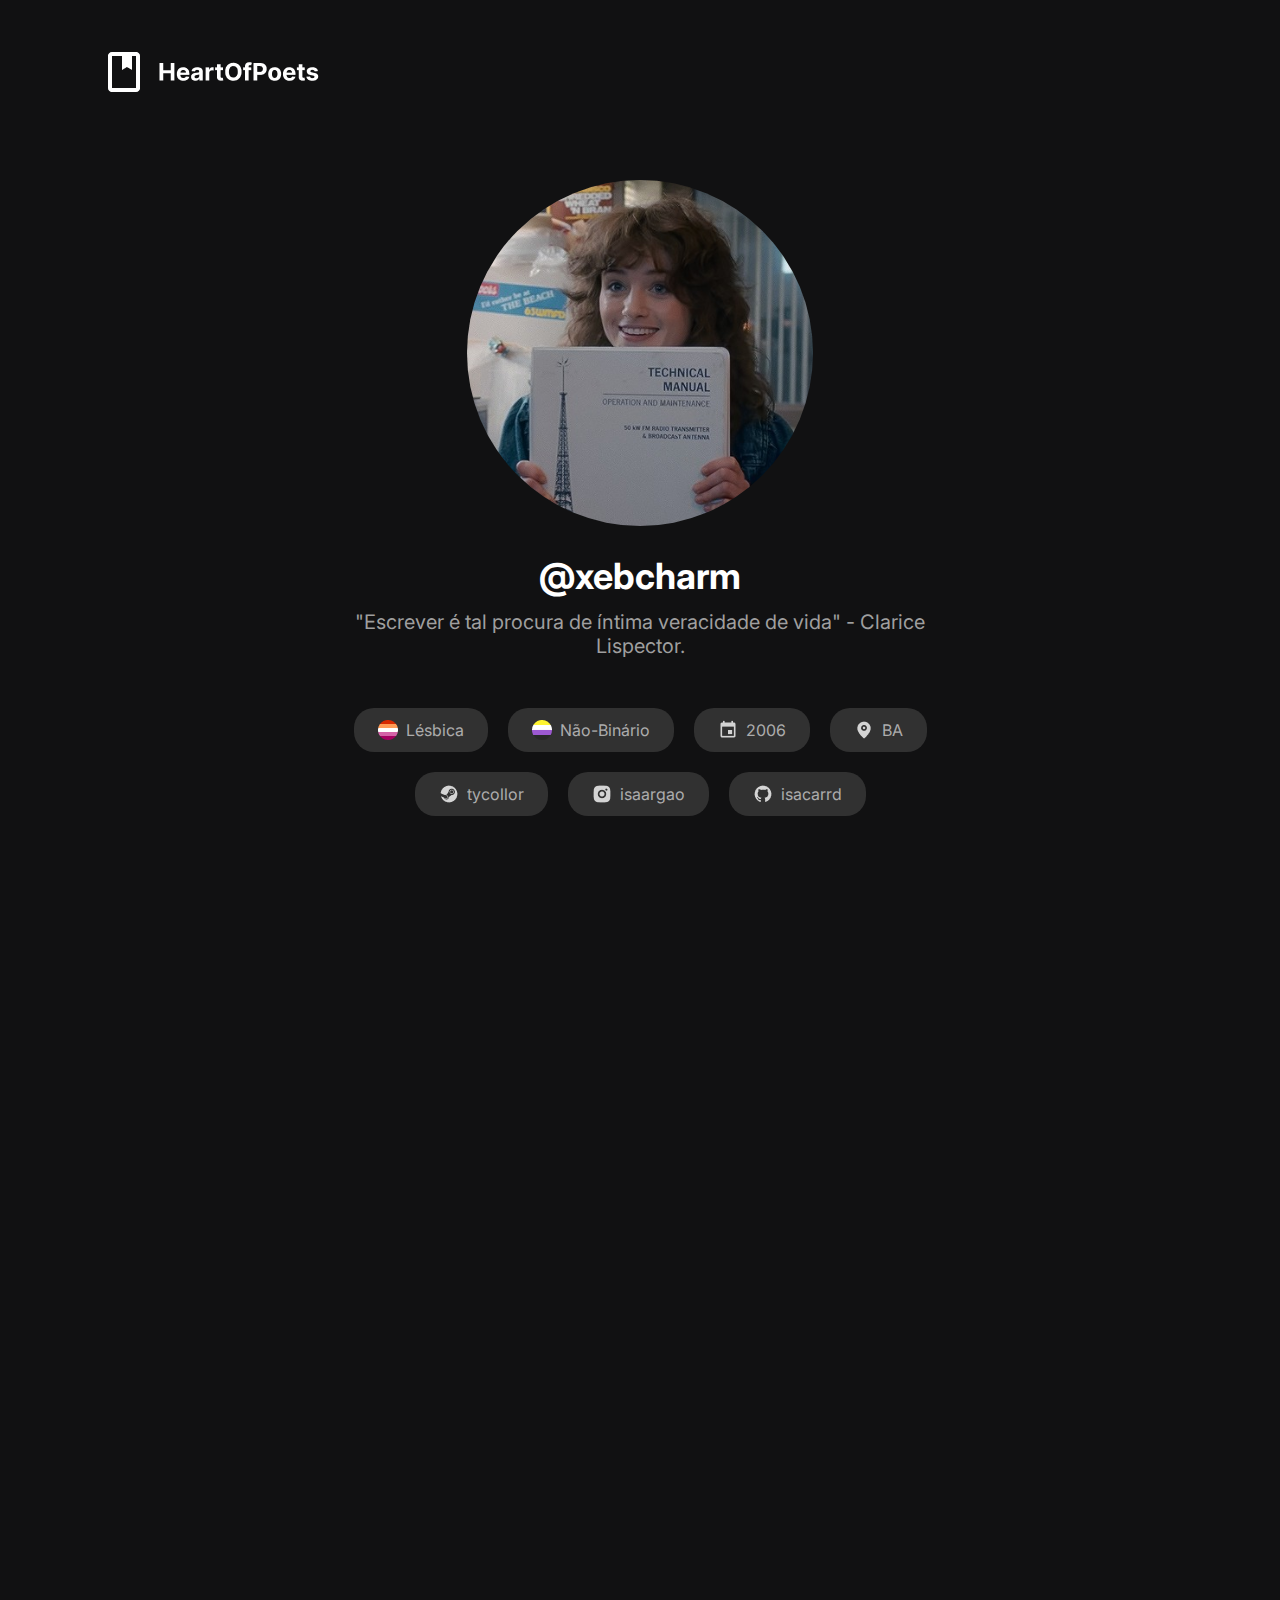
<file: index.html>
<!DOCTYPE html>
<html lang="pt-br">

<head>
  <meta charset="UTF-8">
  <meta name="viewport" content="width=device-width, initial-scale=1.0">
  <title>HeartOfPoets</title>
  <link rel="shortcut icon" href="/assets/images/book.png" type="image/x-icon">

  <link rel="preconnect" href="https://fonts.googleapis.com">
  <link rel="preconnect" href="https://fonts.gstatic.com" crossorigin>
  <link
    href="https://fonts.googleapis.com/css2?family=Inter:ital,opsz,wght@0,14..32,100..900;1,14..32,100..900&display=swap"
    rel="stylesheet">

  <link rel="stylesheet" href="/assets/css/index.css">
</head>

<body>
  <header>
    <picture>
      <source media="(max-width: 1050px)" srcset="assets/images/mobile/icon-mobile.png">
      <img src="assets/images/desktop/icon-deskt.png" alt="Logo">
    </picture>
  </header>
  <main>
    <div id="hero">
      <div id="txt-icon">
        <div id="icon">
          <img src="assets/images/icon-2.jpg" alt="Icon">
        </div>
        <div id="txt-hero">
          <span>@xebcharm</span>
          <p>"Escrever é tal procura de íntima veracidade de vida" - Clarice Lispector.</p>
        </div>
      </div>
      <div id="infos-card">
        <span class="info-card" id="lesb-com">Lésbica</span>
        <span class="info-card" id="nb-com">Não-Binário</span>
        <span class="info-card" id="age">2006</span>
        <span class="info-card" id="loc">BA</span>
        <span class="info-card" id="steam"><a href="https://steamcommunity.com/profiles/76561199152868980/" target="_blank" rel="author">tycollor</a></span>
        <span class="info-card" id="insta"><a href="https://www.instagram.com/isaargao_?igsh=MWZjOGdjNzYwbGVudQ=="
            target="_blank" rel="author">isaargao</a></span>
        <span class="info-card" id="github"><a href="https://github.com/isacarrd" target="_blank" rel="author">isacarrd</a></span>
      </div>
    </div>
  </main>
  <section id="poemas">
    <div class="txt">
      <h2>Poemas</h2>
      <p>Em meio a uma junção de letras minha alma transborda o que o coração é incapaz de falar.</p>
    </div>
    <div id="poema-ano">
      <a href="/assets/pages/2025.html" target="_self">
        <div class="poema-ano-card"><span>2025</span></div>
      </a>
      <a href="/assets/pages/2024.html" target="_self">
        <div class="poema-ano-card"><span>2024</span></div>
    </div>
    </a>
  </section>
  <section id="fotos">
    <div class="txt">
      <h2>Fotos</h2>
      <p>A vida é a perspectiva de algo que muitas vezes não enxergamos.</p>
    </div>
    <div id="cards">
      <div class="card-image"><img src="assets/images/img1.jpeg" alt="Farol da Barra"></div>
      <div class="card-image"><img src="assets/images/img6.jpeg" alt="Coqueiros"></div>
      <div class="card-image"><img src="assets/images/img5.jpeg" alt="Placa na praia"></div>
      <div class="card-image"><img src="assets/images/img3.jpeg" alt="Capela"></div>
      <div class="card-image"><img src="assets/images/img7.jpeg" alt="Vegetação"></div>
      <div class="card-image"><img src="assets/images/img4.jpeg" alt="Gato"></div>
      <div class="card-image"><img src="assets/images/img8.jpeg" alt="Árvore"></div>
      <div class="card-image"><img src="assets/images/img2.jpeg" alt="Parte de baixo do Farol"></div>
      <div class="card-image"><img src="assets/images/img9.jpeg" alt="Casal de macacos"></div>
      <div class="card-image"><img src="assets/images/img10.jpeg" alt="Casal de macacos"></div>
    </div>
  </section>
  <footer>
    <!--     <picture>
      <source media="(min-width: 1050px)" srcset="/assets/images/mobile/txt-foot-mobile.png">
      <img src="/assets/images/desktop/txt-foot-desktop.png" alt="Footer img">
    </picture> -->
    <p> 2025 | Desenvolvido por <a href="https://github.com/isacarrd/heartOfPoets" target="_blank" rel="author">@isacarrd</a></p>
  </footer>
</body>

</html>
</file>
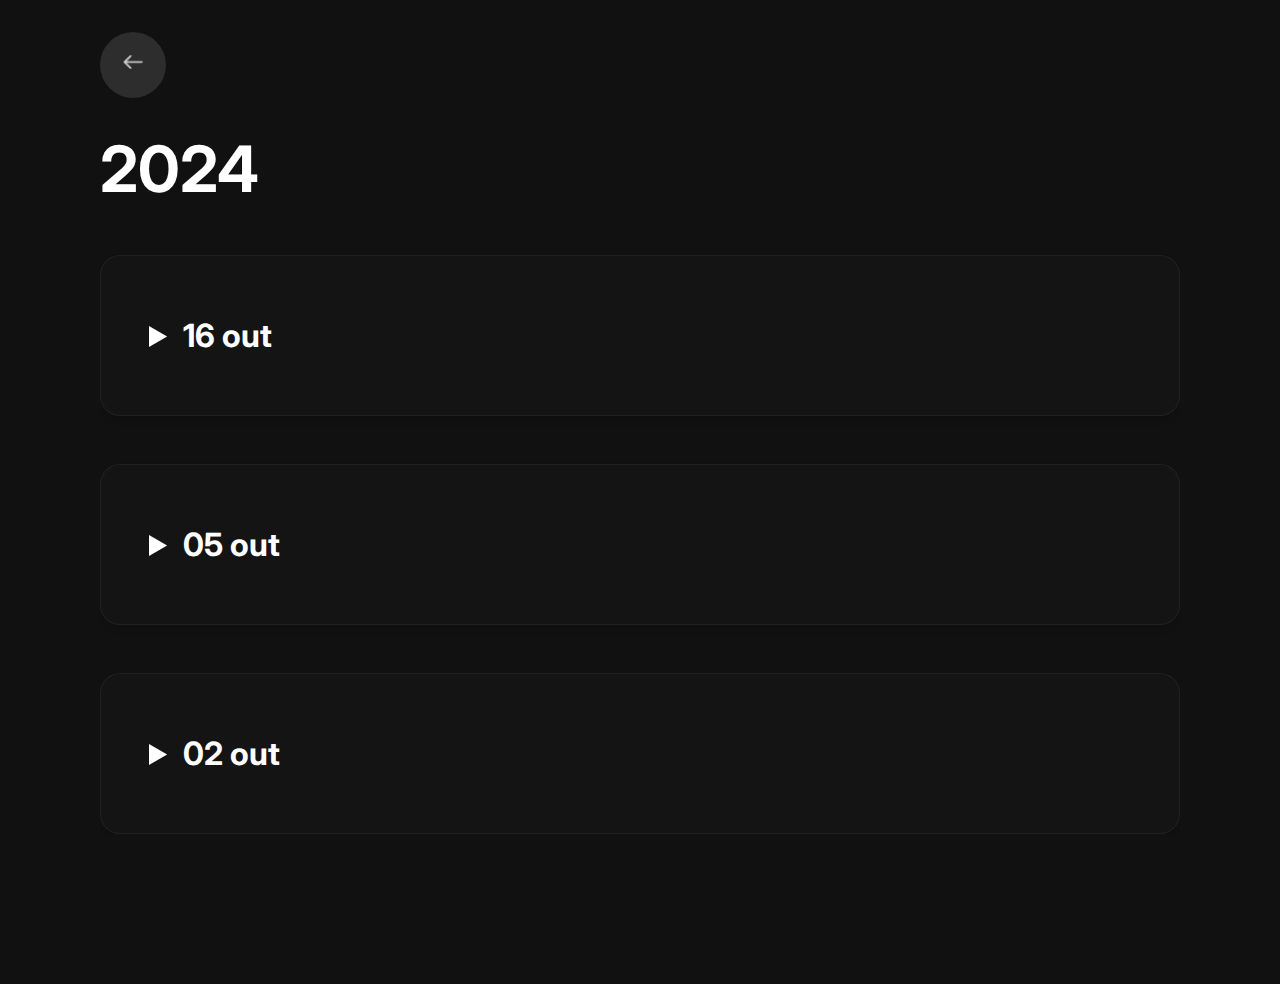
<file: assets/pages/2024.html>
<!DOCTYPE html>
<html lang="pt-br">

<head>
  <meta charset="UTF-8">
  <meta name="viewport" content="width=device-width, initial-scale=1.0">
  <title>2024</title>
  <link rel="shortcut icon" href="/assets/images/book.png" type="image/x-icon">
  <link rel="preconnect" href="https://fonts.googleapis.com">
  <link rel="preconnect" href="https://fonts.gstatic.com" crossorigin>
  <link
    href="https://fonts.googleapis.com/css2?family=Inter:ital,opsz,wght@0,14..32,100..900;1,14..32,100..900&display=swap"
    rel="stylesheet">

  <link rel="stylesheet" href="/assets/css/index.css">
  <link rel="stylesheet" href="/assets/css/pages.css">
  <link rel="stylesheet" href="/assets/css/footer.css">
</head>

<body>
  <main>
    <div class="conteudo">
      <div class="header">
        <div class="botao-voltar">
          <a href="/index.html" target="_self">
            <button>
              <span></span>
              <!--             <picture>
                    <source media="(max-width: 1050px)" srcset="/assets/images/mobile/icons/arrow-left-mobile.png">
                    <img src="/assets/images/desktop/icons/arrow-left-desktop.png" alt="Voltar">
                  </picture> -->
            </button>
          </a>
        </div>
        <div class="txt">
          <h1>2024</h1>
        </div>
      </div>
      <div class="poe-cont">
        <details class="animacao">
          <summary>16 out</summary>
          <div class="poema-txt">
            <p class="poema">Respingos finos do céu tocam a terra suja
              Como pode um clima terrestre influenciar no vosso coração?
              Pergunto-me se nós mortais estamos ligados à natureza mais profunda da vida,
              Desejo de saudade do desconhecido,
              Melancolia,
              Leveza,
              Ou mesmo a tristeza,
              Tudo em cada partícula visual da bela chuva que cai sobre nós,
              Como pode ser uma poesia secreta e uma desgraça eminente para uns e outros?
              Os pássaros cantam e se deliciam na bela melancolia,
              Como podem não se importar com o fato de estarem enxarcados?
              Talvez a resposta é que não somos dignos de tamanha benção,
              A tamanha paz.
            </p>
          </div>
        </details>
      </div>
      <div class="poe-cont">
        <details class="animacao">
          <summary>05 out</summary>
          <div class="poema-txt">
            <p class="poema">Apaixonante não a mais do que um pôr do sol melancólico,
              Mas incrivelmente feitiça aquele que lhe percebe ao meio de tantas rosas comodistas,
              Torna-se arcaminada ao sorrir,
              Estonteante és a tua plena e pura existência,
              Não cabe a mim tamanha notoriedade para ter-lhe,
              Convallaria majalis, 
              se for de meu alcançe cantarei até quando vossa em subsistência ainda persistir,
              Como teu pássaro fiel passarei com todo o meu vigor,
              Transborda-te tanto o ser de empatia, sendo que andas sempre de corpo baixo,
              Pergunto-me se o mundo é digno de tamanha insignificantemente imensidão de sonoridade que expele de vossa alma.
            </p>
        </details>
      </div>
      <div class="poe-cont">
        <details class="animacao">
          <summary>02 out</summary>
          <div class="poema-txt">
            <p class="poema">Um ônibus no fim de uma tarde é como
            uma remessa de momentos congelados no vasto tempo em que habitamos,
            Lugares pincelados com amores e dores,
            Mas que nunca mais serão os mesmos ainda com a mesma pintura desbotada,
            Cada parada é um aquecimento no peito da saudade,
            A tela pintada dum suspiro que não se sabe quando será o último,
            Tudo está do jeito que a deixou,
            Desgasta-te mas não anula que esteve ali,
            O tempo é o mesmo todos os dias,
            A poesia da alma é aquela em que há barulhos,
            A poesia do coração é aquela que chora de amor,
            A poesia do ser é apenas ser,
            Somos frutos duma poesia mal compreendida,
            Aquele quem escreve não é o mesmo quem a lê,
            Não aprendemos a existir, mas a alma daquele que vê com os próprios olhos sabe-se como ser,
            Mal compreendido és o tão consciênte homem que pensa.
            </p>
        </details>
      </div>
    </div>
    </div>
  </main>
  <footer>
    <!--     <picture>
        <source media="(min-width: 1050px)" srcset="/assets/images/mobile/txt-foot-mobile.png">
        <img src="/assets/images/desktop/txt-foot-desktop.png" alt="Footer img">
      </picture> -->
    <p> 2025 | Desenvolvido por <a href="hhttps://github.com/isacarrd/heartOfPoets" target="_blank" rel="author">@mitsucas</a></p>
  </footer>
</body>

</html>
</file>
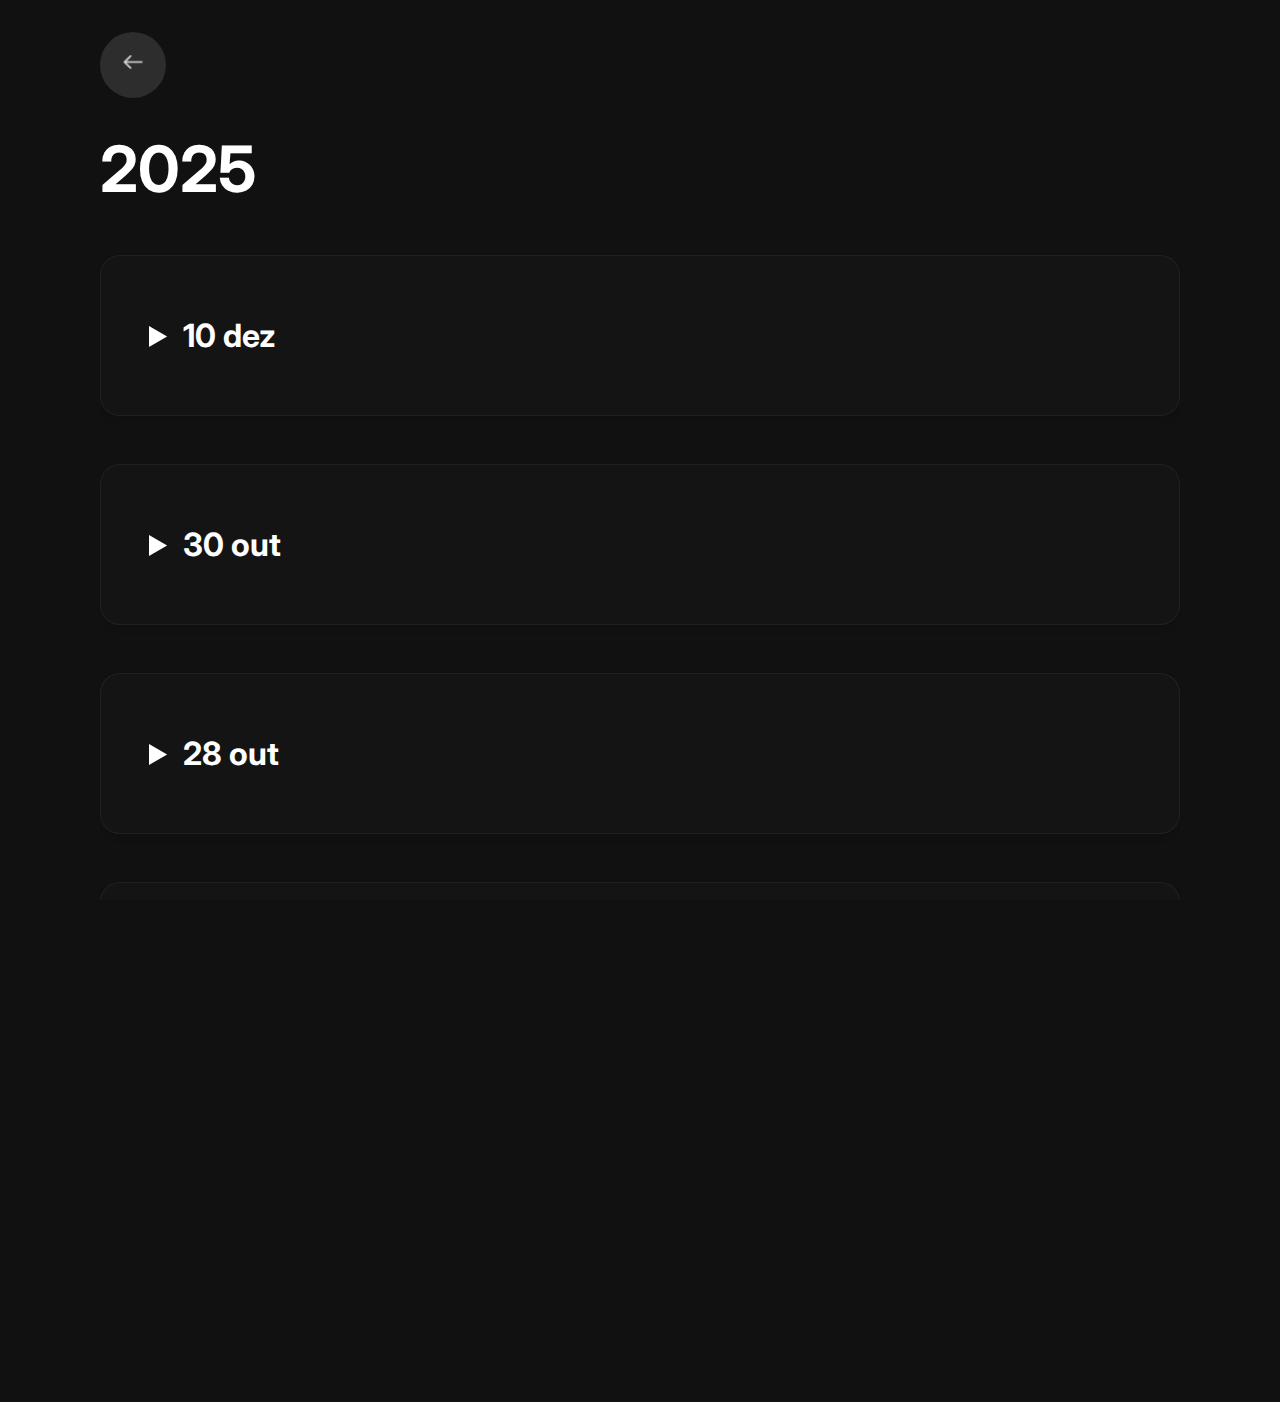
<file: assets/pages/2025.html>
<!DOCTYPE html>
<html lang="pt-br">

<head>
  <meta charset="UTF-8">
  <meta name="viewport" content="width=device-width, initial-scale=1.0">
  <title>2025</title>
  <link rel="shortcut icon" href="/assets/images/book.png" type="image/x-icon">

  <link rel="preconnect" href="https://fonts.googleapis.com">
  <link rel="preconnect" href="https://fonts.gstatic.com" crossorigin>
  <link
    href="https://fonts.googleapis.com/css2?family=Inter:ital,opsz,wght@0,14..32,100..900;1,14..32,100..900&display=swap"
    rel="stylesheet">

  <link rel="stylesheet" href="/assets/css/index.css">
  <link rel="stylesheet" href="/assets/css/pages.css">
  <link rel="stylesheet" href="/assets/css/footer.css">
</head>

<body>
  <main>
    <div class="conteudo">
      <div class="header">
        <div class="botao-voltar">
          <a href="/index.html" target="_self">
            <button>
              <span></span>
              <!--             <picture>
                <source media="(max-width: 1050px)" srcset="/assets/images/mobile/icons/arrow-left-mobile.png">
                <img src="/assets/images/desktop/icons/arrow-left-desktop.png" alt="Voltar">
              </picture> -->
            </button>
          </a>
        </div>
        <div class="txt">
          <h1>2025</h1>
        </div>
      </div>

      <div class="poe-cont">
        <details class="animacao">
          <summary>10 dez</summary>
          <div class="poema-txt">
            <p class="poema">Quero fazer morada num complexo que só tu tens acesso,
              Leio e releio tuas palavras numa folha amarela,
              Buscando saber se é pra eu mesmo que tu abriu o peito,
              Tocas em meu arcano como nenhum outro tocou,
              Tento esconder que meu coração pertence a ti,
              mas na realidade sou fraco e já sabes muito bem,
              Estamos nos re-acendendo novamente,
              Como dois jovens descobrindo o que é amar pela primeira vez,
              A verdade é que eu te quero tanto e não posso e nem quero fugir disso,
              Chamo-lhe no silêncio de minha lucidez,
              Na bancada de minha mente o assunto é tu,
              Não te quero com outro alguém,
              Submergi no desejo possessivo de meu pensamento,
              Como uma poesia inacabável,
              Que não quero finalizar.
            </p>
          </div>
        </details>
      </div>

      <div class="poe-cont">
        <details class="animacao">
          <summary>30 out</summary>
          <div class="poema-txt">
            <p class="poema">Mostre-me o que almejas,
              Quero tanto ir até vocé,
              Mas corra até mim desta vez,
              Neste momento quero observar e adentrar teu espírito,
              Desejo que caia em meu mistério,
              Leia meus códigos,
              Descubra minha verdade disfarçada,
              De pouco importa essa maldita data,
              Onde eu pensava que sabia o que estava fazendo,
              A realidade é que já deixei claro,
              Não tenha medo.
            </p>
        </details>
      </div>

      <div class="poe-cont">
        <details class="animacao">
          <summary>28 out</summary>
          <div class="poema-txt">
            <p class="poema">Acaso teu nome está em mim,
              Meu ver leva para o teu distante,
              Uma chuva por volta da tarde,
              Muitos desgostam de tua presença,
              E eu estou aqui,
              querendo me aconchegar no teu som,
              admirando a tua beleza,
              Enxergando com meu destino ou maldição,
              a chance de estiar o céu,
              Não me molhes novamente,
              Num ato desajeitado minha alma transborda,
              Assumo o pecado egoísta de Tereza,
              Te mihi omnino volo.
            </p>
        </details>
      </div>

      <div class="poe-cont">
        <details class="animacao">
          <summary>27 out</summary>
          <div class="poema-txt">
            <p class="poema">Faz-te que te percas,
              Tua graça é não ter definição,
              Porque és tão perseguido?
              Inimigo do âmago,
              Tudo gira em torno de ti,
              És a necessidade da qual a criatura nasce,
              Tu não é o vilão,
              mas é o culpado de tudo,
              És o desejo da metade perdida de nós mesmos.
            </p>
        </details>
      </div>

      <div class="poe-cont">
        <details class="animacao">
          <summary>25 out</summary>
          <div class="poema-txt">
            <p class="poema">Fui abençoado com a bondade,
              Amaldiçoado pela capacidade de ver o bom no ruim,
              Talvez meu destino seja curar,
              E o celeste me recompensará um dia,
              Uma alma que é incapaz de odiar,
              Um corpo que adoeçe de melancolia,
              Uma razão quebrada como um ponteiro que marca a mesma hora,
              Estou jogado no escuro me procurando,
              Partes que deixei espalhadas num alguém que não me devolveu,
              Transbordava meu coração de um sentimento tão forte quanto a dor física,
              Já a dor física é o resultado final,
              O outro nunca nos completa, ele apenas ensina o que é sentir falta.
            </p>
          </div>
        </details>
      </div>

    </div>

  </main>
  <footer>
    <!--     <picture>
        <source media="(min-width: 1050px)" srcset="/assets/images/mobile/txt-foot-mobile.png">
        <img src="/assets/images/desktop/txt-foot-desktop.png" alt="Footer img">
      </picture> -->
    <p> 2025 | Desenvolvido por <a href="https://github.com/isacarrd/heartOfPoets" target="_blank"
        rel="author">@isacarrd</a></p>
  </footer>
</body>

</html>
</file>
<file: assets/css/index.css>
@import url(/assets/css/global.css);
@import url(/assets/css/header.css);
@import url(/assets/css/main.css);
@import url(/assets/css/poemas.css);
@import url(/assets/css/fotos.css);
@import url(/assets/css/footer.css);
</file>
<file: assets/css/pages.css>
main {
  display: flex;
  flex-direction: column;
  padding: 32px 100px;
}

div.conteudo {
  display: flex;
  flex-direction: column;
  gap: 48px;

  color: var(--txt-prim);
}

div.header {
  width: 1080px;
  display: flex;
  flex-direction: column;
  align-items: flex-start;
  gap: 32px;
}

div.txt h1 {
  font: var(--h1-poem-desk);
}

div.botao-voltar {
  align-content: flex-start;
}

div.botao-voltar button {
  display: flex;
  align-items: center;
  justify-content: center;

  width: 66px;
  height: 66px;
  padding: 14px;

  border-radius: 100%;
  background-color: var(--botao-voltar);
  border: none;
  cursor: pointer;
}

div.botao-voltar a {
  width: 66px;
  height: 66px;
  text-decoration: none;
}

div.botao-voltar a:hover {
  button {
    background-color: var(--botao-voltar-hover);
  }
  button span::before {
    content: "";
    background-image: url("/assets/images/desktop/icons/arrow-left-desktop-hover.png");
    background-repeat: no-repeat;
    background-size: contain;
    width: 20px;
    height: 20px;
    display: inline-block;
    vertical-align: middle;
  }
}

button span::before {
  content: "";
  background-image: url("/assets/images/desktop/icons/arrow-left-desktop.png");
  background-repeat: no-repeat;
  background-size: contain;
  width: 20px;
  height: 20px;
  display: inline-block;
  vertical-align: middle;
}

div.poe-cont {
  width: 1080px;
  display: flex;
  flex-direction: column;
  padding: 50px 24px;
  gap: 32px;

  background-color: var(--card-poem);
  box-shadow: 0 4px 6px rgba(0, 0, 0, 0.1);
  border: 1px solid rgba(62, 62, 62, 0.3);
  border-radius: 20px;
}
div.poe-cont:has(summary:hover) {
  background-color: var(--card-poem-hover);
  box-shadow: 0 4px 6px rgba(0, 0, 0, 0.1);
  border: 1px solid rgba(179, 179, 179, 0.3);
}

div.poe-cont details {
  display: flex;
  flex-direction: column;
  padding: 10px 24px;
  align-items: flex-start;
}
div.poe-cont details[open] {
  gap: 32px;
}

details summary {
  cursor: pointer;
  font: var(--poem-date-desk);
  ::marker {
    padding-right: 14px;
  }
}
div.poema-txt {
  flex-direction: row;
  padding: 16px 0px;
}
.poema {
  white-space: pre-line;
  font: var(--poema-desk);
  text-align: left;
}

/* Media Querie */
@media (max-width: 1050px) {
  div.botao-voltar button {
    width: 33px;
    height: 32px;
    padding: 0;
  }
  div.botao-voltar a {
    width: 33px;
    height: 32px;
  }
  button span::before {
    background-image: url("/assets/images/mobile/icons/arrow-left-mobile.png");
    width: 10px;
    height: 10px;
  }
  div.botao-voltar a:hover {
    button span::before {
      background-image: url("/assets/images/mobile/icons/arrow-left-mobile-hover.png");
      width: 10px;
      height: 10px;
    }
  }
  div.header {
    width: 327px;
    gap: 24px;
  }
  div.txt h1 {
    font: var(--h1-poem-mob);
  }
  main {
    padding: 40px 24px;
  }
  div.conteudo {
    gap: 32px;
  }
  div.poe-cont {
    width: 327px;
    gap: 24px;
    padding: 12px 20px;
  }
  div.poe-cont details {
    padding: 10px 20px;
  }
  div.poe-cont details[open] {
    gap: 20px;
  }
  details summary {
    font: var(--poem-date-mob);
    ::marker {
      padding-right: 12px;
    }
  }
  div.poema-txt {
    padding: 12px 0px;
  }
  .poema {
    font: var(--poema-mob);
  }
}
</file>
<file: assets/css/footer.css>
footer {
  display: flex;
  flex-direction: row;
  align-items: center;
  justify-content: center;
  padding: 48px 100px;
}

footer p::before {
  padding-right: 16px;
  content: "";
  background-image: url("/assets/images/desktop/icons/copyright-desktop.png");
  background-repeat: no-repeat;
  background-size: contain;
  width: 20px;
  height: 20px;
  display: inline-block;
  vertical-align: middle;
}

footer p {
  color: var(--txt-sec);
  font: var(--p-desk);
}
footer a {
  color: var(--txt-sec);
  text-decoration: none;
}
footer a:hover {
  color: var(--txt-prim);
}

@media (max-width: 1080px) {
  footer {
    padding: 20px 24px;
  }
  footer p {
    font: var(--p-mob);
  }
  footer p::before {
    padding-right: 8px;
    content: "";
    background-image: url("/assets/images/desktop/icons/copyright-desktop.png");
    background-repeat: no-repeat;
    background-size: contain;
    width: 16px;
    height: 16px;
    display: inline-block;
    vertical-align: middle;
  }
}
</file>
